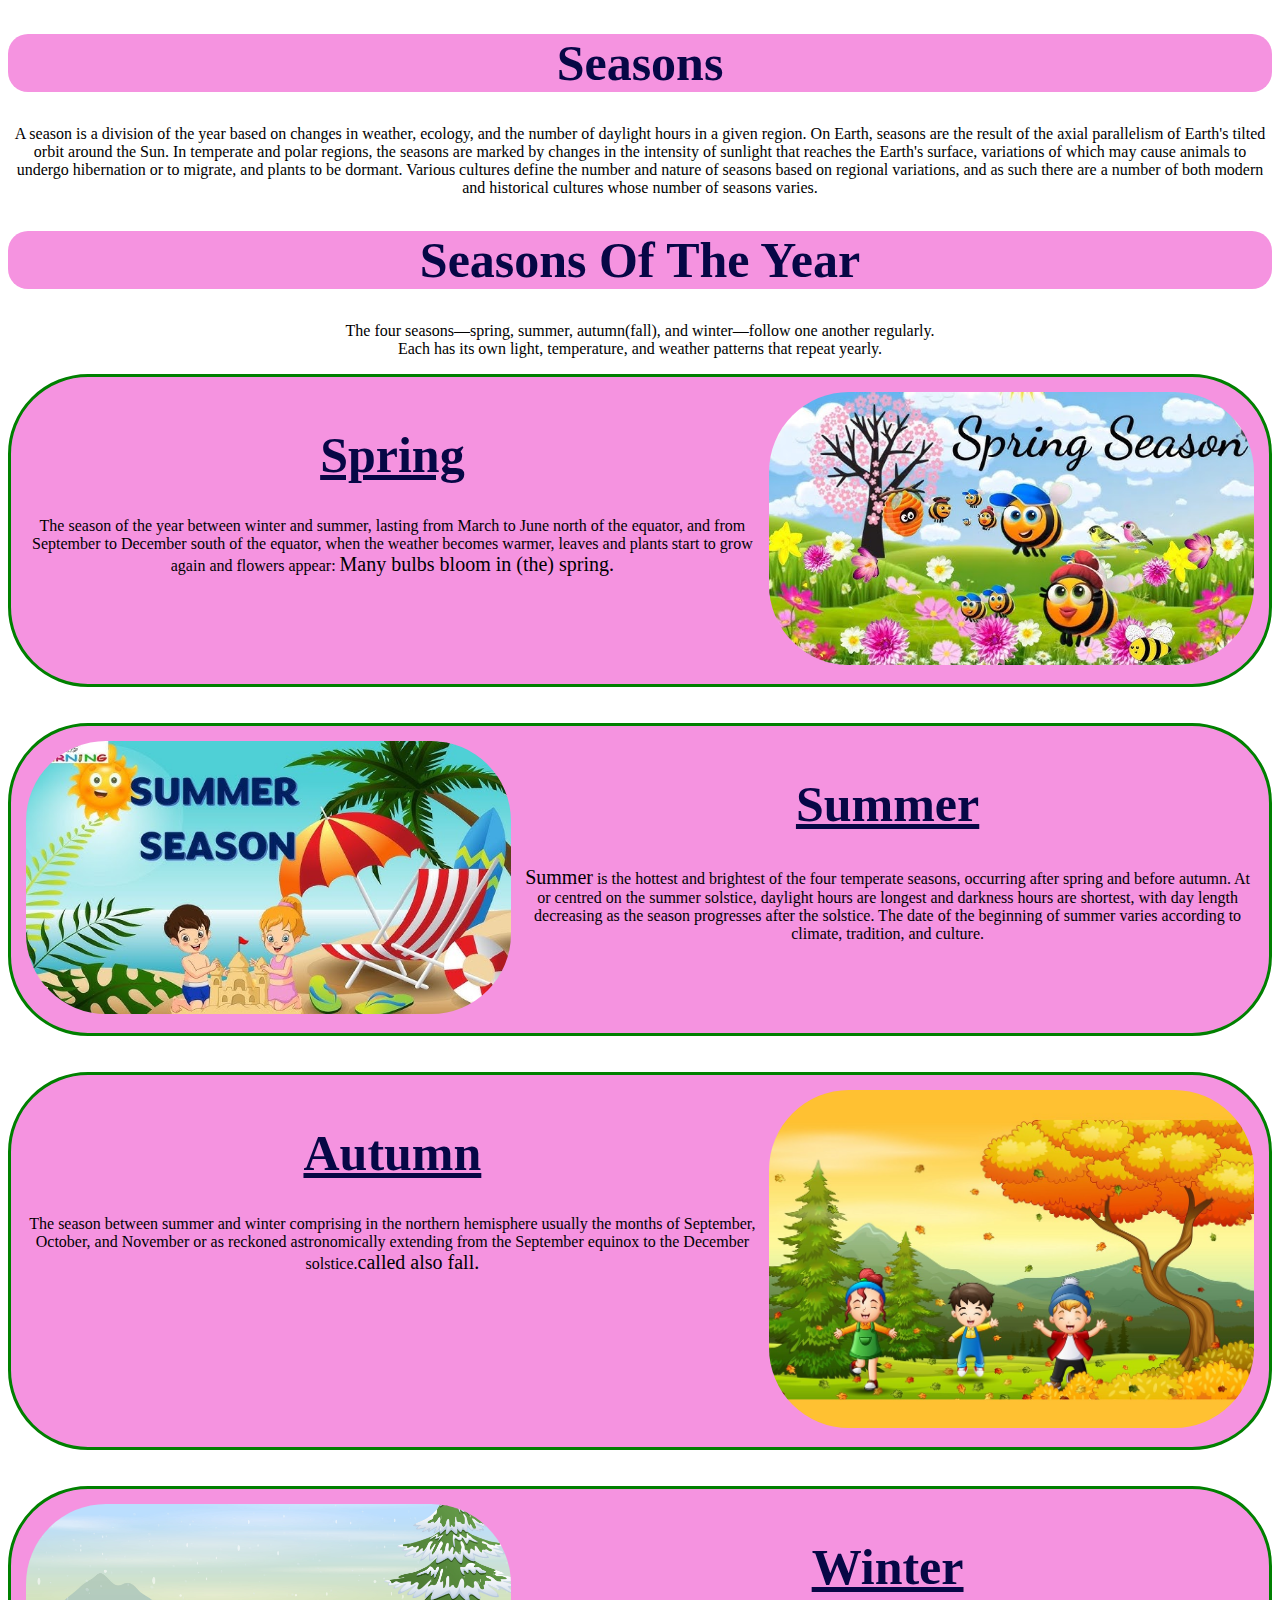
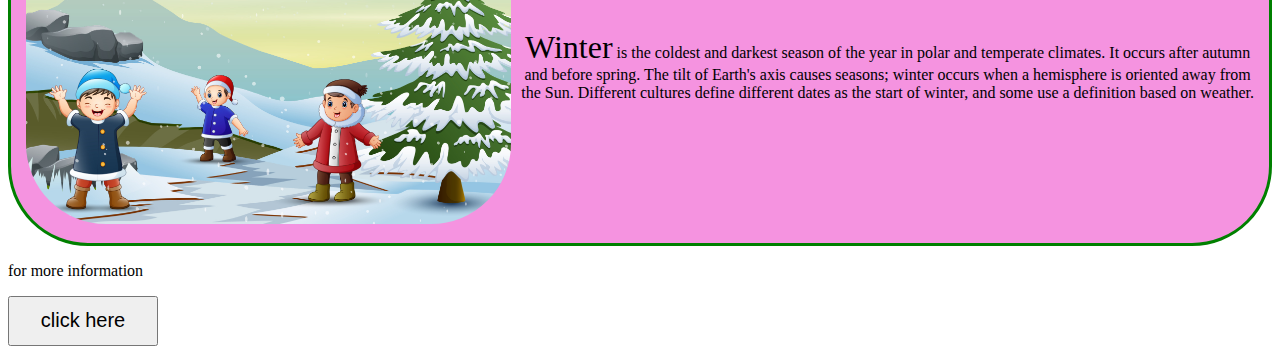
<file: index.html>
<!DOCTYPE html>
<html lang="en">

<head>
    <meta charset="UTF-8">
    <meta name="viewport" content="width=device-width, initial-scale=1.0">
    <title>Seasons</title>
</head>
<link rel="stylesheet" href="style.css" type="text/css">

<body>
    <!--Intro Section-->
    <div class="container">

        <h1 class="large-font"><b>seasons</b></h1>
        <p>A season is a division of the year based on changes in weather, ecology, and the number of daylight
            hours in a
            given region. On Earth, seasons are the result of the axial parallelism of Earth's tilted orbit
            around the
            Sun.
            In temperate and polar regions, the seasons are marked by changes in the intensity of sunlight that
            reaches the
            Earth's surface, variations of which may cause animals to undergo hibernation or to migrate, and
            plants to be
            dormant.
            Various cultures define the number and nature of seasons based on regional variations, and as such
            there are a
            number of both modern and historical cultures whose number of seasons varies.</p>

        <h1 class="large-font">seasons of the year</h1>
        <p>The four seasons—spring, summer, autumn(fall), and winter—follow one another regularly.<br>
            Each has its own light, temperature, and weather patterns that repeat yearly.</p>


        <!--Definitions-->
        <div class="section">
            <div class="content">
                <div class="text">
                    <h1 class="xlarge-font"><b>spring</b></h1>

                    <p>
                        The season of the year between winter and summer, lasting from March to June north of the
                        equator,
                        and from September to December south of the equator, when the weather becomes warmer, leaves and
                        plants start to grow again and flowers appear: <span style="font-size: 20px;">Many bulbs bloom
                            in
                            (the)
                            spring.</span>
                    </p>
                </div>
                <div class="images">
                    <img src="images/spring-season.jpg" alt="spring-season image" title="spring-season image" />
                </div>
            </div>
        </div>
        <br>
        <br>

        <div class="section">
            <div class="content">
                <div class="text-1">
                    <h1 class="xlarge-font"><b>summer</b></h1>

                    <p>
                        <span style="font-size: 20px;">Summer</span> is the hottest and brightest of the four temperate
                        seasons,
                        occurring after spring and before autumn.
                        At or centred on the summer solstice, daylight hours are longest and darkness hours are
                        shortest,
                        with
                        day
                        length decreasing as the season progresses after the solstice. The date of the beginning of
                        summer
                        varies according to
                        climate, tradition, and culture.
                    </p>
                </div>
                <div class="image">
                    <img src="images/summer.jpg" alt="summer-season image" title="summer-season image" />
                </div>
            </div>
        </div>

        <br>
        <br>
        <div class="section">
            <div class="content">
                <div class="text">
                    <h1 class="xlarge-font"><b>autumn</b></h1>

                    <p>
                        The season between summer and winter comprising in the northern hemisphere usually the months of
                        September,
                        October, and November or as reckoned astronomically extending from the September equinox to the
                        December
                        solstice.<span style="font-size: 20px;">called also fall.</span>
                    </p>
                </div>
                <div class="images">
                    <img src="images/autumn.jpg" alt="autumn-season image" title="autumn-season image" />
                </div>
            </div>
        </div>
        <br>
        <br>
        <div class="section">
            <div class="content">
                <div class="text-1">
                    <h1 class="xlarge-font"><b>winter</b></h1>

                    <p>
                        <span style="font-size: 32px;"> Winter</span> is the coldest and darkest season of the year in
                        polar
                        and temperate climates. It occurs after
                        autumn
                        and before spring. The tilt of Earth's axis causes seasons; winter occurs when a hemisphere is
                        oriented
                        away
                        from the Sun. Different cultures define different dates as the start of winter, and some use a
                        definition
                        based on weather.
                    </p>
                </div>
                <div class="image">
                    <img src="images/winter-season.jpg" alt="winter-season image" title="winter-season image" />
                </div>
            </div>
        </div>
    </div>
    <p>for more information</p>

    <a href="more.html" target="_blank"><button class="button">click here</button></a>


</body>

</html>
</file>
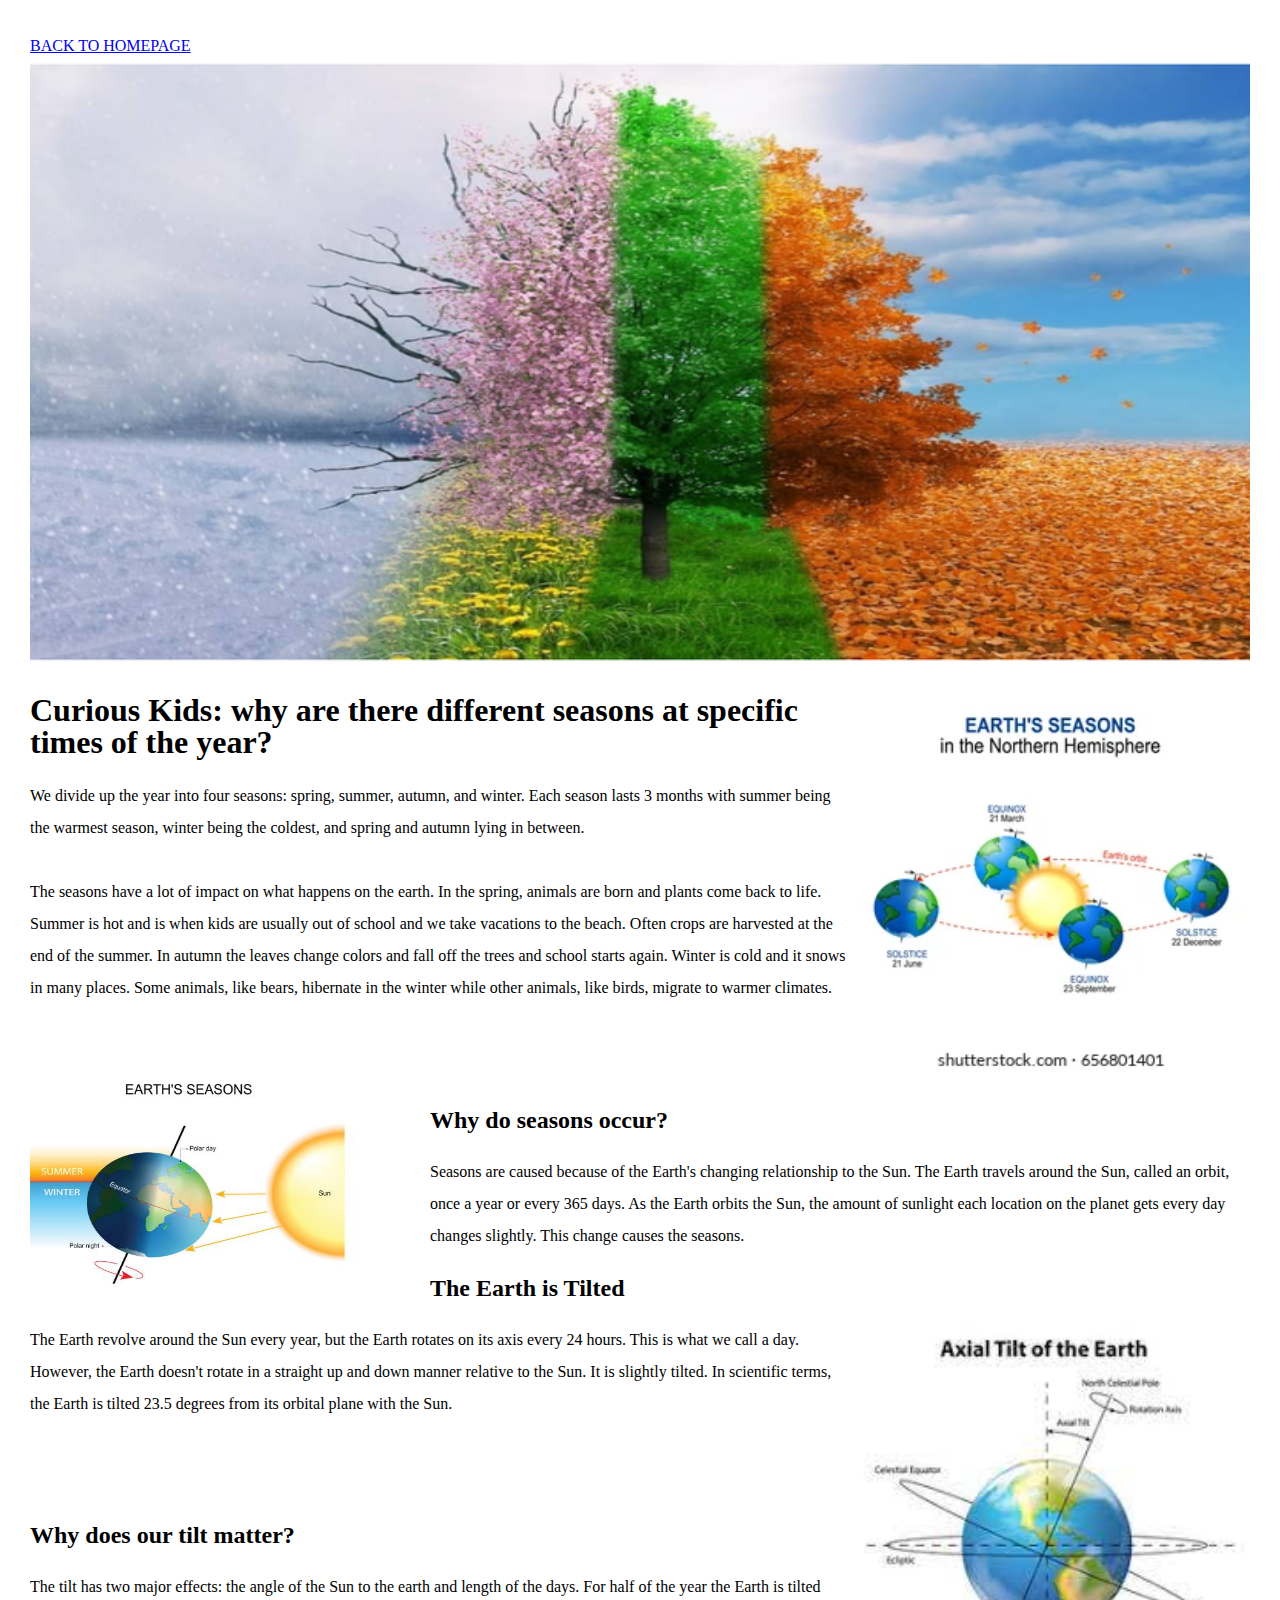
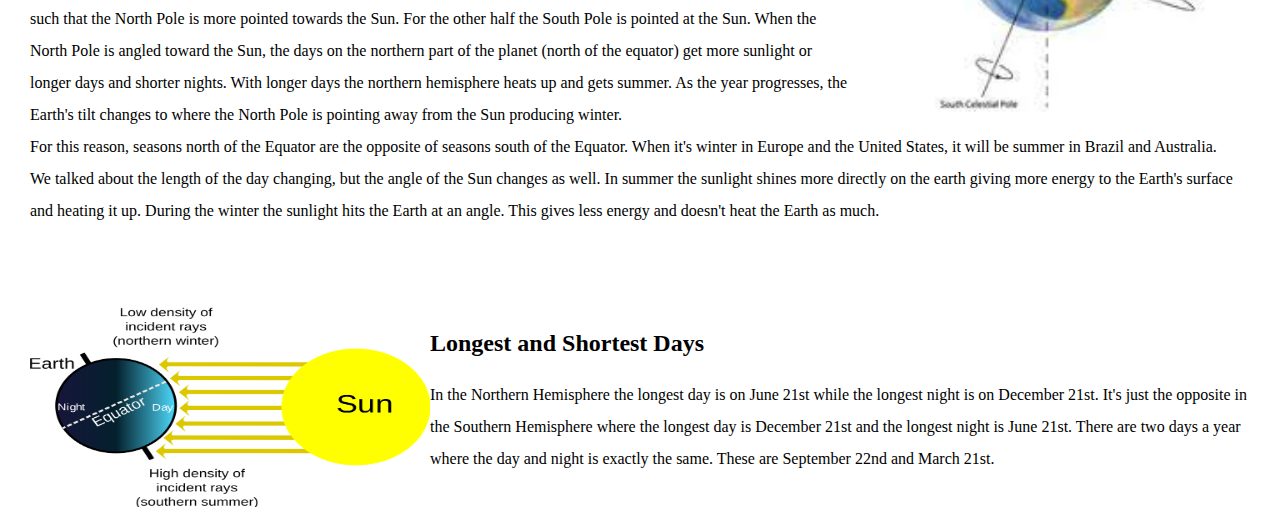
<file: more.html>
<!DOCTYPE html>
<html lang="en">

<head>
    <meta charset="UTF-8">
    <meta name="viewport" content="width=device-width, initial-scale=1.0">
    <title>Why Seasons Are Necessary</title>
    <style>
        body {
            margin: 20px;
            padding: 10px;
            line-height: 2em;
        }
    </style>

</head>

<body>
    <a href="index.html">BACK TO HOMEPAGE</a>
    <img src="images/fourseason.png" alt="4seasonimage" title="4seasonimage" width="100%" height="600" />

    <img src="images/earth2.webp" alt="earth-image" width="400" height="400" align="right" />
    <h1>Curious Kids: why are there different seasons at specific times of the year?</h1>

    <p>
        We divide up the year into four seasons: spring, summer, autumn, and winter. Each season lasts 3 months with
        summer being the warmest season, winter being the coldest, and spring and autumn lying in between.
        <br>
        <br>


        The seasons have a lot of impact on what happens on the earth. In the spring, animals are born and plants come
        back to life.
        Summer is hot and is when kids are usually out of school and we take vacations to the beach. Often crops are
        harvested at the end of the summer.
        In autumn the leaves change colors and fall off the trees and school starts again. Winter is cold and it snows
        in many places.
        Some animals, like bears, hibernate in the winter while other animals, like birds, migrate to warmer climates.
    </p>
    <br>
    <br>

    <img src="images/earth1.jpg" alt="earth-image" width="400" height="200" align="left" />
    <h2>Why do seasons occur?</h2>
    <p>
        Seasons are caused because of the Earth's changing relationship to the Sun. The Earth travels around the Sun,
        called an orbit, once a year or every 365 days. As the Earth orbits the Sun, the amount of sunlight each
        location on the planet gets every day changes slightly. This change causes the seasons.
    </p>

    <h2>The Earth is Tilted</h2>
    <img src="images/earth3.jpeg" alt="earth-image" width="400" height="400" align="right" />
    <p> The Earth revolve around the Sun every year, but the Earth rotates on its axis every 24 hours. This
        is what we call a day. However, the Earth doesn't rotate in a straight up and down manner relative to the Sun.
        It is slightly tilted. In scientific terms, the Earth is tilted 23.5 degrees from its orbital plane with the
        Sun.</p>
    <br>
    <br>


    <h2>Why does our tilt matter?</h2>

    <p>
        The tilt has two major effects: the angle of the Sun to the earth and length of the days. For half of the year
        the Earth is tilted such that the North Pole is more pointed towards the Sun. For the other half the South Pole
        is pointed at the Sun. When the North Pole is angled toward the Sun, the days on the northern part of the planet
        (north of the equator) get more sunlight or longer days and shorter nights. With longer days the northern
        hemisphere heats up and gets summer. As the year progresses, the Earth's tilt changes to where the North Pole is
        pointing away from the Sun producing winter.
        <br>
        For this reason, seasons north of the Equator are the opposite of seasons south of the Equator. When it's winter
        in Europe and the United States, it will be summer in Brazil and Australia.
        <br>
        We talked about the length of the day changing, but the angle of the Sun changes as well. In summer the sunlight
        shines more directly on the earth giving more energy to the Earth's surface and heating it up. During the winter
        the sunlight hits the Earth at an angle. This gives less energy and doesn't heat the Earth as much.

    </p>
    <br>
    <br>
    <img src="images/sun.png" alt="sun$earth-image" title="sun$earth-image" width="400" height="200" align="left" />
    <h2>Longest and Shortest Days</h2>

    <p>
        In the Northern Hemisphere the longest day is on June 21st while the longest night is on December 21st. It's
        just the opposite in the Southern Hemisphere where the longest day is December 21st and the longest night is
        June 21st. There are two days a year where the day and night is exactly the same. These are September 22nd and
        March 21st.
    </p>

</body>

</html>
</file>
<file: style.css>
* {
    box-sizing: border-box;
}

div.container {
    font-family: 'Times New Roman', Times, serif;
    text-align: center;
    margin: 0;
}

.xlarge-font {
    font-size: 50px;
    color: rgb(7, 7, 70);
    text-transform: capitalize;
    text-decoration: underline;

}

.large-font {
    font-size: 50px;
    color: rgb(7, 7, 70);
    text-transform: capitalize;
    background-color: rgb(245, 147, 224);
    border-radius: 20px;

}

.section {
    padding: 10px;
    border-style: solid;
    border-color: green;
    border-radius: 80px 80px;
    background-color: rgb(245, 147, 224);


}

.content::after {
    content: "";
    display: table;
    clear: both;
}

.text {
    float: left;
    width: 60%;
    padding: 5px;
}

.images {
    float: right;
    width: 40%;
    padding: 5px;
}

img {
    border-radius: 80px 80px;
    height: auto;
    max-width: 100%;

}

.image {
    float: left;
    width: 40%;
    padding: 5px;
}

.text-1 {
    float: right;
    width: 60%;
    padding: 5px;
}

.button {
    width: 150px;
    height: 50px;
    font-size: 20px;
}

.button:hover {
    background-color: rgb(245, 147, 224);

}
</file>
